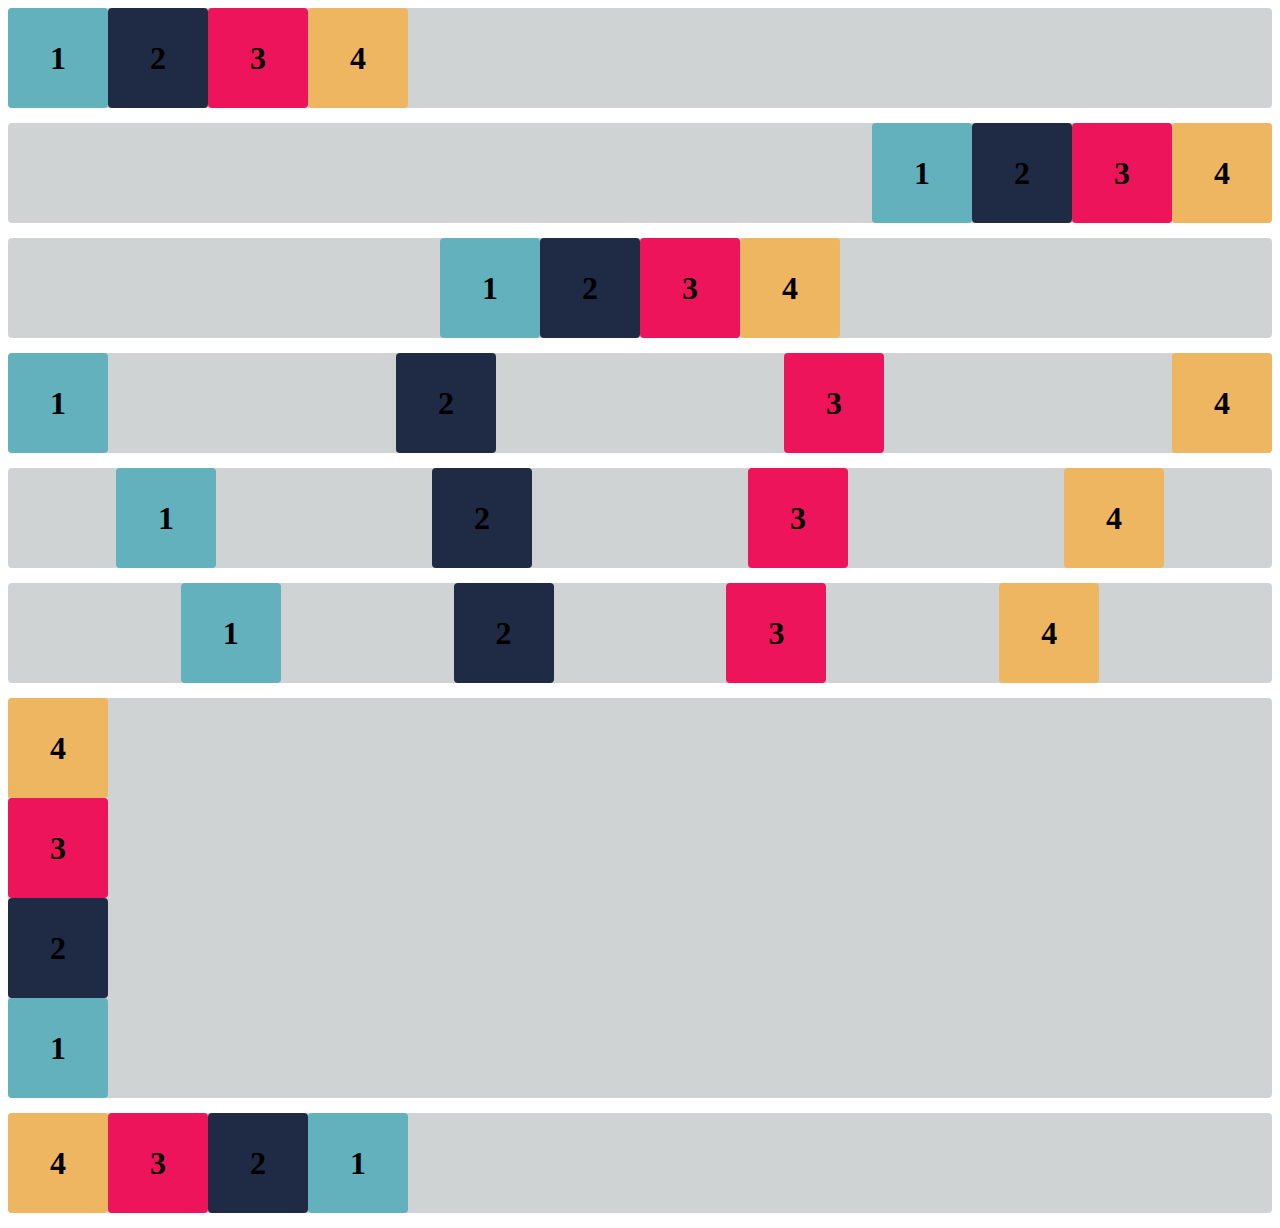
<file: Flexbox/index.html>
<!DOCTYPE html>
<html lang="en">

<head>
    <meta charset="UTF-8">
    <meta http-equiv="X-UA-Compatible" content="IE=edge">
    <meta name="viewport" content="width=device-width, initial-scale=1.0">
    <title>Flex-box</title>
    <link rel="stylesheet" href="estilo.css">
</head>

<body>

    <div class="base container1">
        <div class="flex-item box1"><h1>1</h1></div>
        <div class="flex-item box2"><h1>2</h1></div>
        <div class="flex-item box3"><h1>3</h1></div>
        <div class="flex-item box4"><h1>4</h1></div>
    </div>
    <div class="base container2">
        <div class="flex-item box1"><h1>1</h1></div>
        <div class="flex-item box2"><h1>2</h1></div>
        <div class="flex-item box3"><h1>3</h1></div>
        <div class="flex-item box4"><h1>4</h1></div>
    </div>
    <div class="base container3">
        <div class="flex-item box1"><h1>1</h1></div>
        <div class="flex-item box2"><h1>2</h1></div>
        <div class="flex-item box3"><h1>3</h1></div>
        <div class="flex-item box4"><h1>4</h1></div>
    </div>
    <div class="base container4">
        <div class="flex-item box1"><h1>1</h1></div>
        <div class="flex-item box2"><h1>2</h1></div>
        <div class="flex-item box3"><h1>3</h1></div>
        <div class="flex-item box4"><h1>4</h1></div>
    </div>
    <div class="base container5">
        <div class="flex-item box1"><h1>1</h1></div>
        <div class="flex-item box2"><h1>2</h1></div>
        <div class="flex-item box3"><h1>3</h1></div>
        <div class="flex-item box4"><h1>4</h1></div>
    </div>
    <div class="base container6">
        <div class="flex-item box1"><h1>1</h1></div>
        <div class="flex-item box2"><h1>2</h1></div>
        <div class="flex-item box3"><h1>3</h1></div>
        <div class="flex-item box4"><h1>4</h1></div>
    </div>

    <div class="base container-exercicioB">
        <div class="flex-item box1"><h1>1</h1></div>
        <div class="flex-item box2"><h1>2</h1></div>
        <div class="flex-item box3"><h1>3</h1></div>
        <div class="flex-item box4"><h1>4</h1></div>
    </div>
    <div class="base container-desafio">
        <div class="flex-item box1"><h1>1</h1></div>
        <div class="flex-item box2"><h1>2</h1></div>
        <div class="flex-item box3"><h1>3</h1></div>
        <div class="flex-item box4"><h1>4</h1></div>
    </div>

</body>

</html>
</file>
<file: Flexbox/estilo.css>
.flex-item {
    width: 100px;
    height: 100px;
    border-radius: 4px;
    display: flex;
    align-items: center;
}

.base {
    margin-bottom: 15px;
    background-color: #d0d3d4;
    border-radius: 4px;
}

.box1 {
    background-color: #63b1bc;
}

.box2 {
    background-color: #1f2a44;
}

.box3 {
    background-color: #ed145b;
}

.box4 {
    background-color: #efb661;
}

h1 {
    width: fit-content;
    margin: auto;
}

/* Insira o código abaixo */

.container1 {
    display: flex;
    justify-content: start;

}

.container2 {
    display: flex;
    justify-content: end;
}

.container3 {
    display: flex;
    justify-content: center;
    
}

.container4 {
    display: flex;
    justify-content: space-between;
    
}
.container5 {
    display: flex;
    justify-content: space-around; 
}
.container6 {
    display: flex;
    justify-content: space-evenly; 
    
}

.container-exercicioB{
    display: flex;
    flex-flow: column-reverse;
}

.container-desafio{
    display: flex;
    flex-flow: row-reverse;
    justify-content: start;
}
</file>
